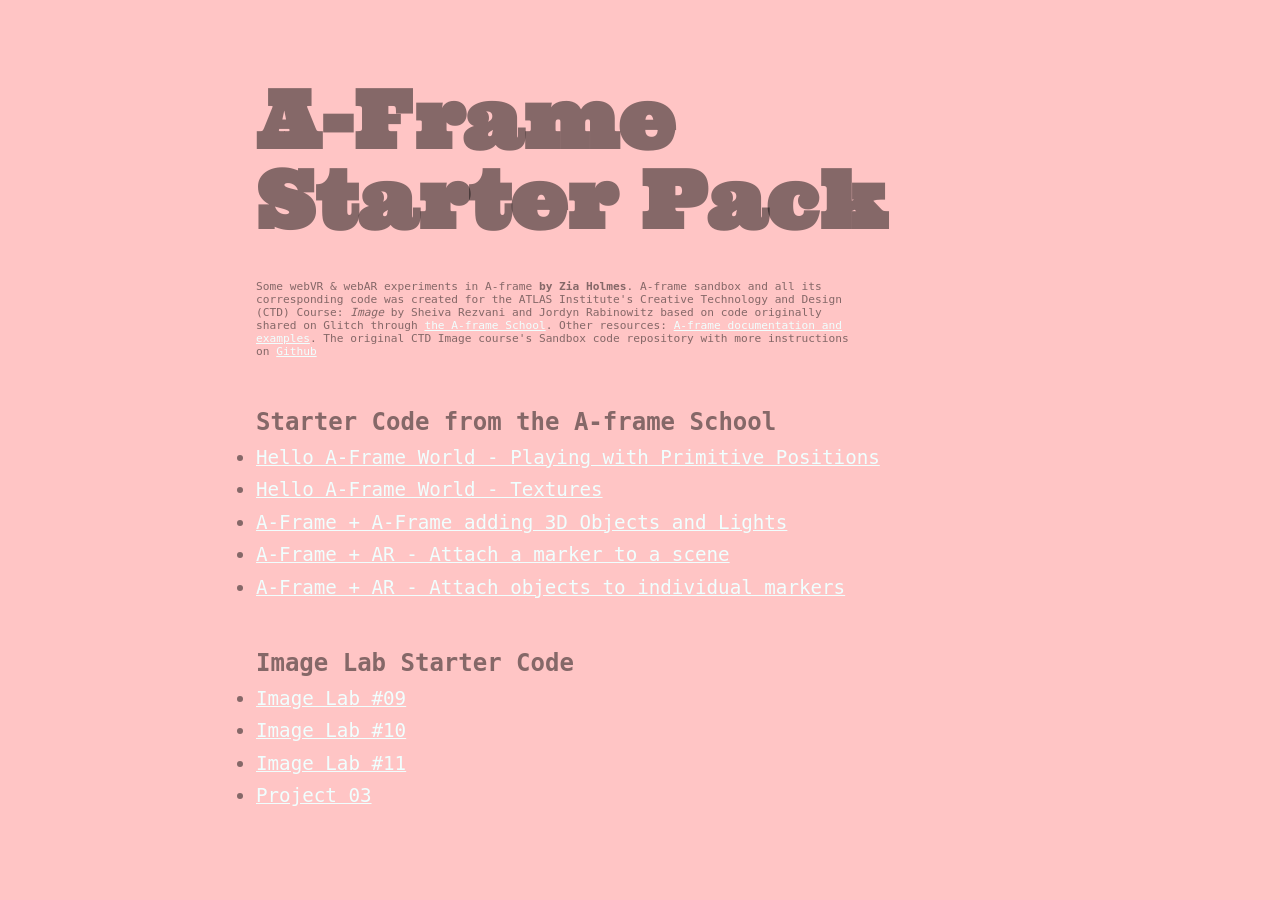
<file: index.html>
<!DOCTYPE html>
<html>
  <head>
    <title>Your A-Frame Sandbox</title>
    <meta name="viewport" content="width=device-width, initial-scale=1.0">
    <link rel="stylesheet" type="text/css" href="main.css">
  </head>
  <body>
    <h1>A-Frame Starter Pack</h1>
    <p>Some webVR &amp; webAR experiments in A-frame <b>by Zia Holmes</b>. A-frame sandbox and all its corresponding code was created for the ATLAS Institute's Creative Technology and Design &#40;CTD&#41; Course: <i>Image</i> by Sheiva Rezvani and Jordyn Rabinowitz based on code originally shared on Glitch through <a href="https://aframe.io/aframe-school/#/" target="_blank">the A-frame School</a>. Other resources: <a href="https://aframe.io/">A-frame documentation and examples</a>. The original CTD Image course&#39;s Sandbox code repository with more instructions on <a href="https://github.com/sheiva/aframe-starter-pack">Github</a> </p>
    
    <h2>Starter Code from the A-frame School</h2>
    <ul>
      <li><a href="01-hello-AFrame-world-primitive-positions/index.html">Hello A-Frame World - Playing with Primitive Positions</a></li>
      <li><a href="02-Adding-textures-to-sky-and-primitives/index.html">Hello A-Frame World - Textures</a></li>
      <li><a href="03-Adding-3D-objects-lights-text/index.html">A-Frame &#43; A-Frame adding 3D Objects and Lights</a></li>
      <li><a href="04-ARjs-example01-attach-a-whole-scene-to-a-marker/index.html">A-Frame &#43; AR - Attach a marker to a scene</a></li>
      <li><a href="05-ARjs-example02-individualmarkers/index.html">A-Frame &#43; AR - Attach objects to individual markers</a></li>
    </ul>

    <h2>Image Lab Starter Code</h2>
    <ul>
      <li><a href="ImageLab09/index.html">Image Lab &#35;09</a></li>
      <li><a href="ImageLab10/index.html">Image Lab &#35;10</a></li>
      <li><a href="ImageLab11/index.html">Image Lab &#35;11</a></li>
      <li><a href="ImageProject-03/index.html">Project 03</a></li>
    </ul>

    
  </body>
</html>
</file>
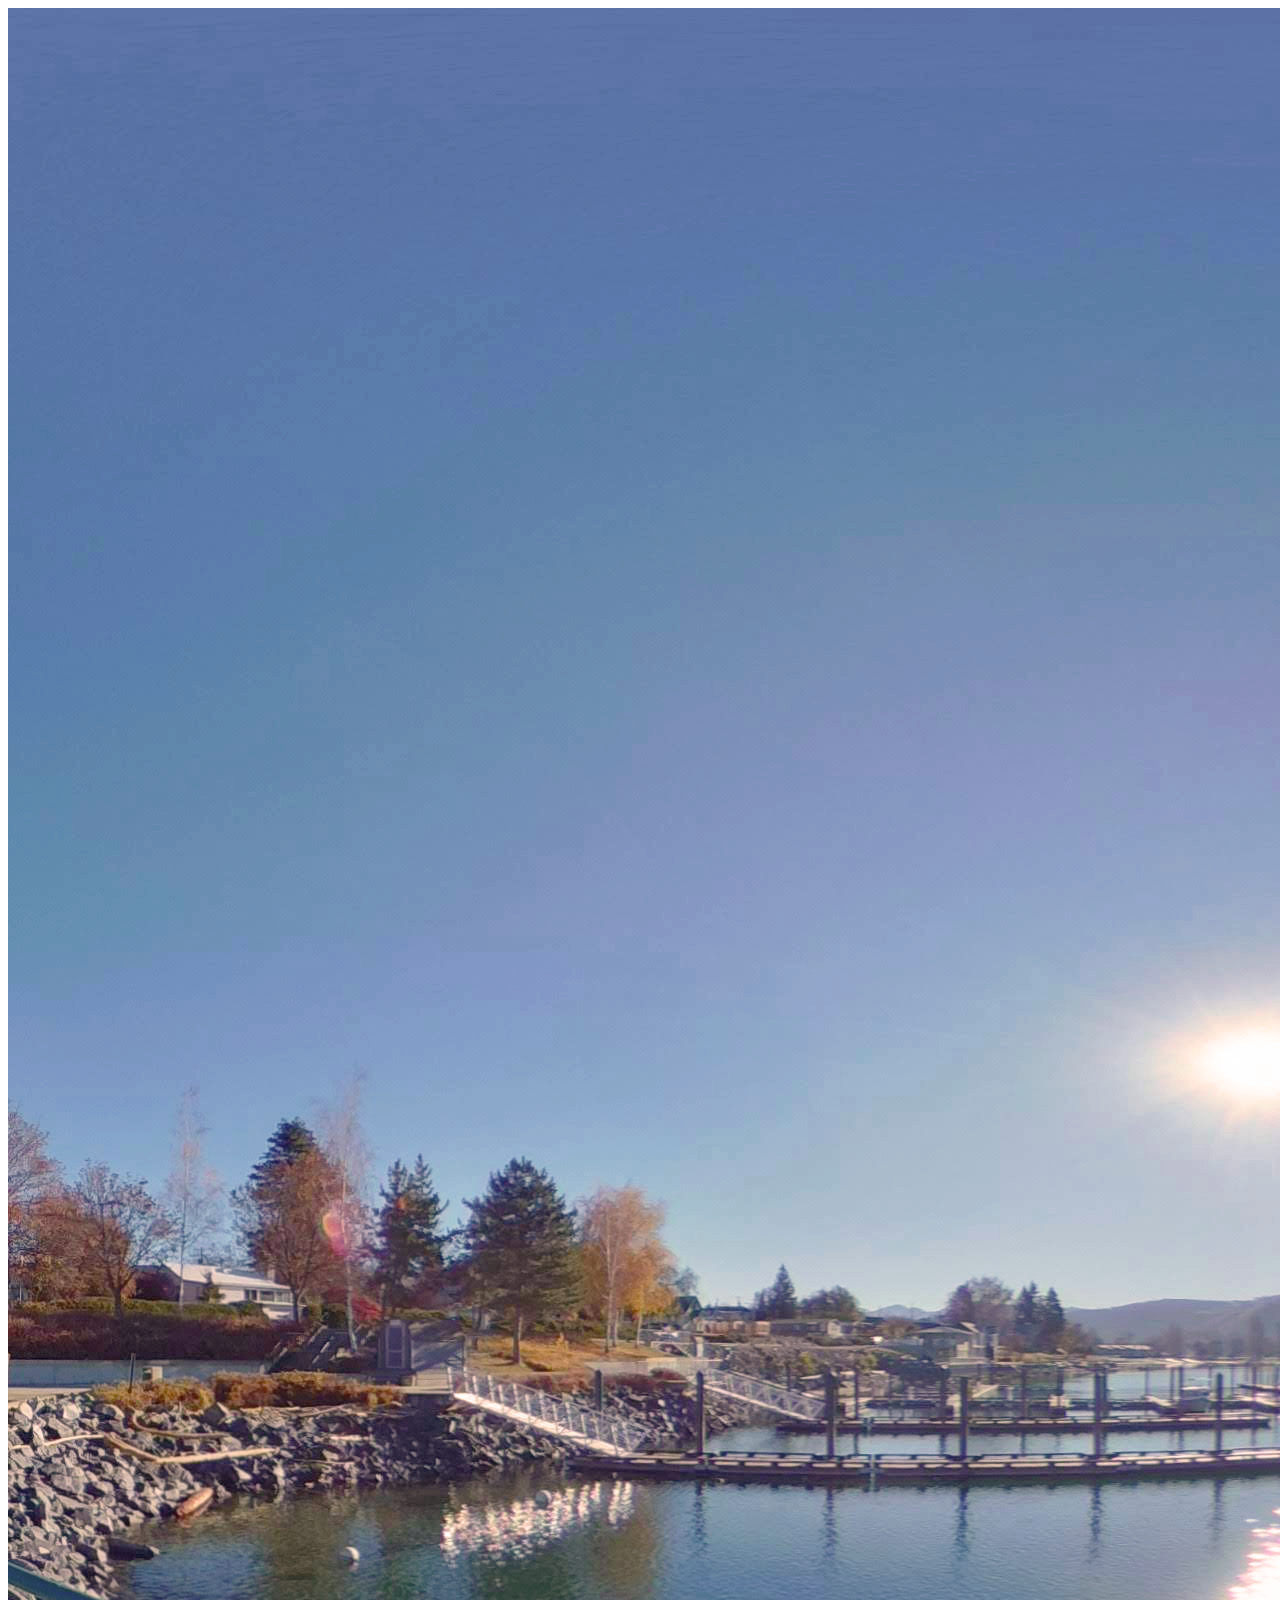
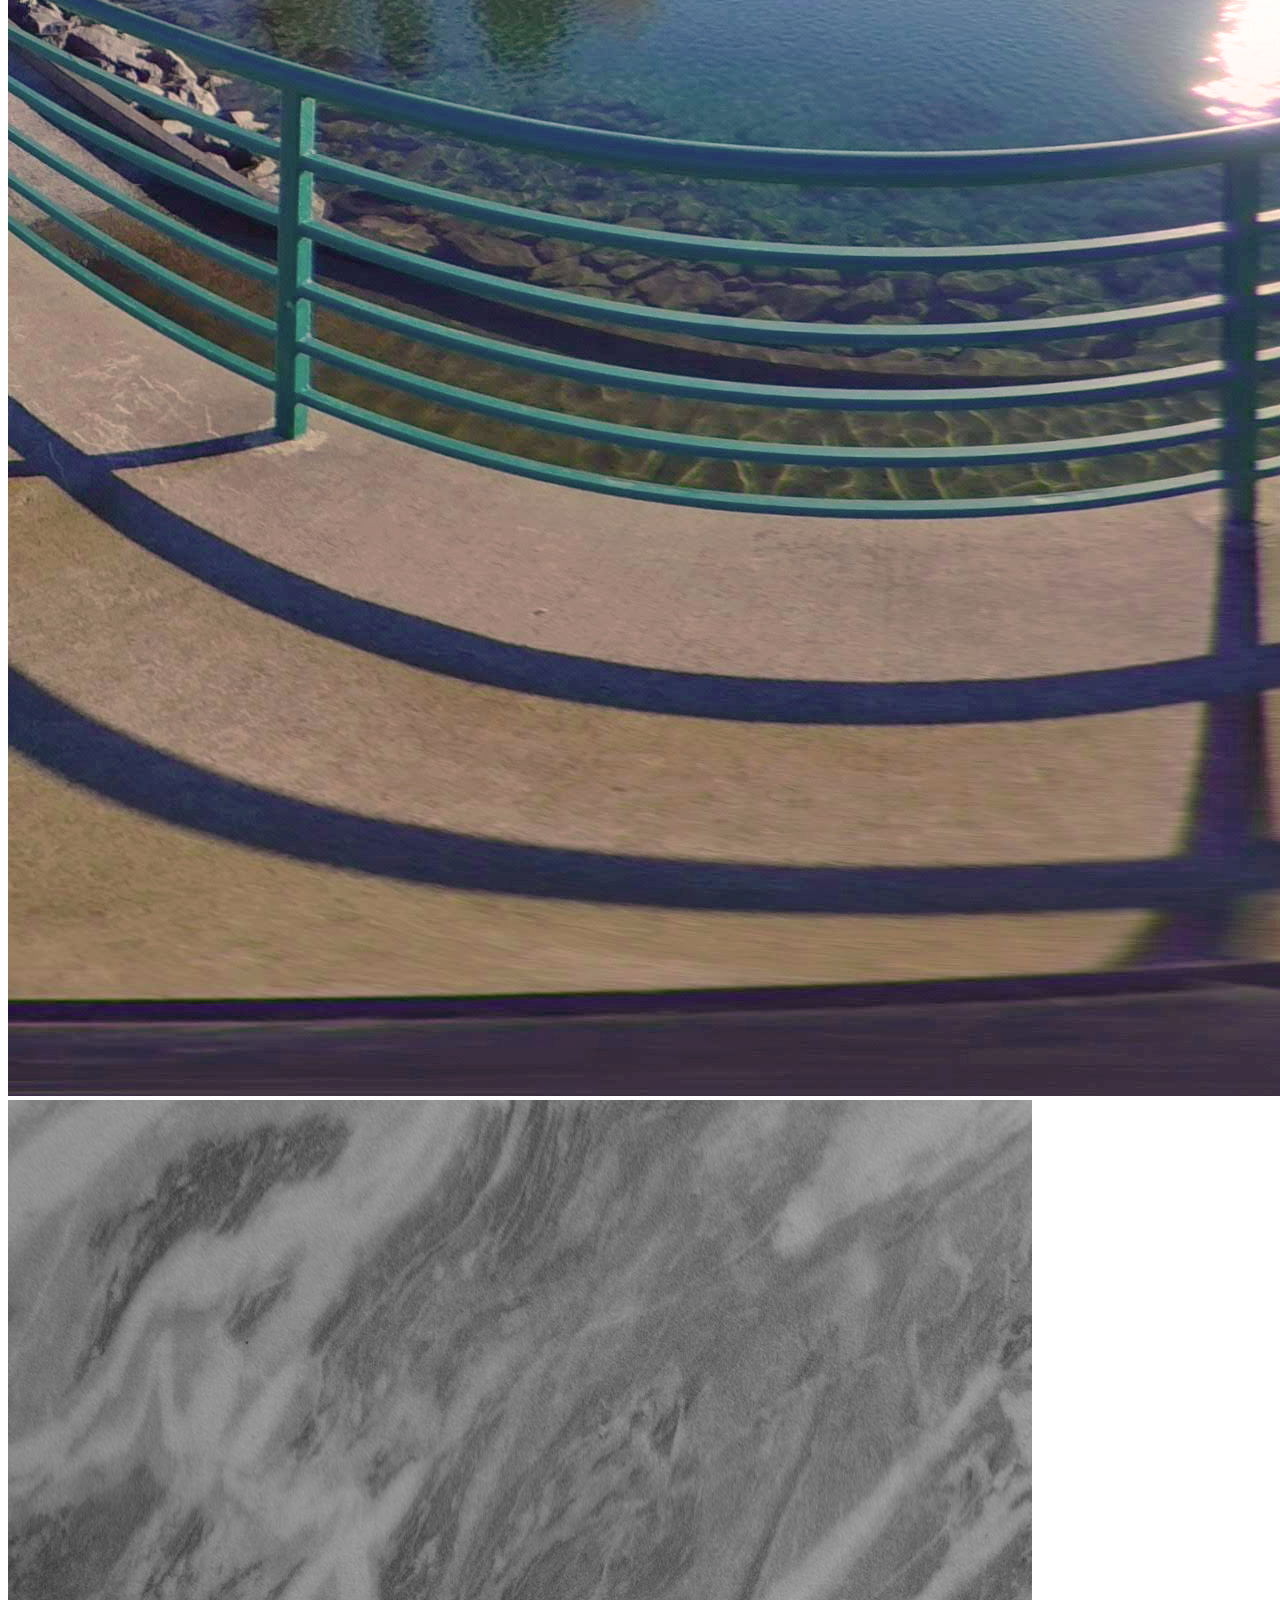
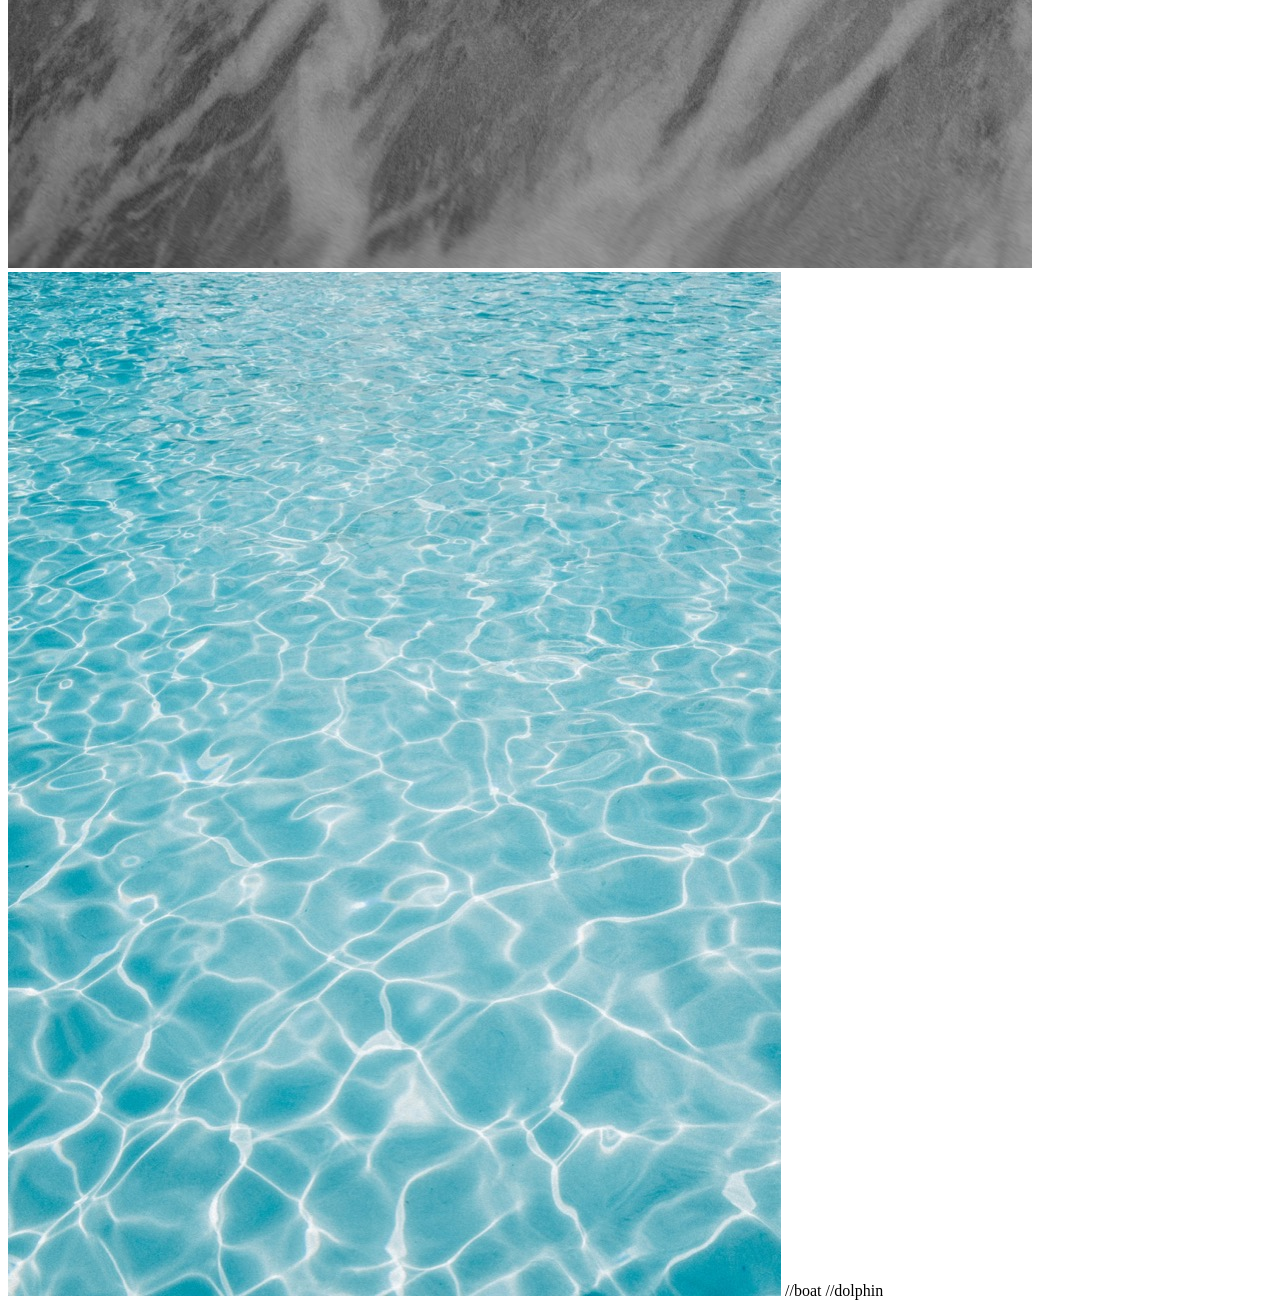
<file: ImageLab10/index.html>
<!DOCTYPE html>
<html>
  <head>
    <script src="https://aframe.io/releases/1.7.1/aframe.min.js"> </script>
  </head>
  <body>
    <a-scene>
  <a-assets>
    <img id="skyTexture" src="unsplash-equirecphot.png">
    <img id="dolphinTexture" src="marbletext-small.jpg">
    <img id="boatTexture" src="boattext-small.jpg">
  </a-assets>

  //boat
<a-entity id="boat" position="-1 0 -6">
  <a-box position="0 0.25 0" width="3" height="0.5" depth="1" src="#boatTexture"></a-box>
  <a-cylinder position="0 1.5 0" radius="0.05" height="2" color="#5C3317"></a-cylinder>
  <a-triangle vertex-a="0.05 2.4 0" vertex-b="0.05 0.7 0" vertex-c="1.3 0.7 0"
              color="#FFFFFF" side="double"></a-triangle>
  <a-plane position="-0.2 2.5 0" width="0.4" height="0.25" color="#EF2D5E" side="double"></a-plane>
</a-entity>

//dolphin
<a-entity id="dolphin" position="-4 -1 -6">
  <a-sphere radius="0.5" scale="1.6 0.6 0.6" src="#dolphinTexture"></a-sphere>
  <a-cone position="-1 0 0" rotation="0 0 90"
          radius-bottom="0.12" radius-top="0.05" height="0.4" src="#dolphinTexture"></a-cone>
  <a-cone position="0.05 0.35 0" rotation="0 0 -20" scale="1 1 0.3"
          radius-bottom="0.15" radius-top="0" height="0.4" src="#dolphinTexture"></a-cone>
  <a-triangle vertex-a="0.75 0 0" vertex-b="1.2 0 0.4" vertex-c="1.2 0 -0.4"
              src="#dolphinTexture" side="double"></a-triangle>
  <a-sphere position="-0.6 0.08 0.19" radius="0.04" color="#000000"></a-sphere>
  <a-sphere position="-0.6 0.08 -0.19" radius="0.04" color="#000000"></a-sphere>
</a-entity>


  <a-sky src="#skyTexture"></a-sky>
</a-scene>

  </body>
</html>
</file>
<file: main.css>
@import url('https://fonts.googleapis.com/css?family=Shrikhand');
@import url('https://fonts.googleapis.com/css2?family=Cal+Sans');
@import url('https://fonts.googleapis.com/css2?family=Alfa+Slab+One');
@import url('https://fonts.googleapis.com/css2?family=Ultra');
*, html{
        margin: 0;
        padding: 0;
}
body{
    background-color: #ffc5c5;
    font-family: "Open Sans", monospace, sans-serif;
    color: rgba(12, 12, 12, .5);
    width: 50%;
    margin: 0 auto;
}
h1{
    font-family: 'Ultra', serif;
    font-size: 6em;
    margin-top: 1em;
    line-height: 1em;
    margin-bottom: .5em;
}
h2{
    margin-top: 50px;
}
p{
    font-size: .7em;
    max-width: 600px;
/*    margin-top: 5em;*/
    /*font-size: 11px;*/
    margin-top: 0px;
/*    color: darkslategray;*/
}
ul{
    margin-bottom: 50px;
}
li{
    font-size: 1.2em;
    margin-top: .5em;
}
a{
    color: azure;
}
a:hover{
    text-decoration: none;
}

/*BREAKPOINT 1!*/
@media screen and (max-width: 435px) {
    *, html, body{
        margin: 0;
        padding: 0;
    }
    body{
        width: 80%;
        margin: 0 auto;
    }
    h1{
        font-size: 3em;
        margin-top: 1em;
    }
}

/*BREAKPOINT 2!*/
@media screen and (max-width: 720px) {
    *, html, body{
        margin: 0;
        padding: 0;
    }
    body{
        width: 80%;
        margin: 0 auto;
    }
    h1{
        font-size: 4em;
        margin-top: .75em;
    }
}

/*BREAKPOINT 3!*/
@media screen and (max-width: 900px) {
    *, html, body{
        margin: 0;
        padding: 0;
    }
    body{
        width: 80%;
        margin: 0 auto;
    }
    h1{
        font-size: 4em;
        margin-top: .75em;
    }
}

/*BREAKPOINT 4!*/
@media screen and (max-width: 1367px) {
    *, html, body{
        margin: 0;
        padding: 0;
    }
    body{
        width: 60%;
        margin: 0 auto;
    }
    h1{
        font-size: 5em;
        margin-top: 1em;
    }
}

/*BREAKPOINT! for smaller screens*/
@media only screen and (min-device-width : 320px) and (max-device-width : 480px) {
    *, html{
        margin: 0;
        padding: 0;
    }
    body{
        width: 80%;
/*        max-width: 200px;*/
        margin: 0 auto;
    }
    h1{
        font-size: 2em;
        margin-top: 1em;
    }
}
</file>
